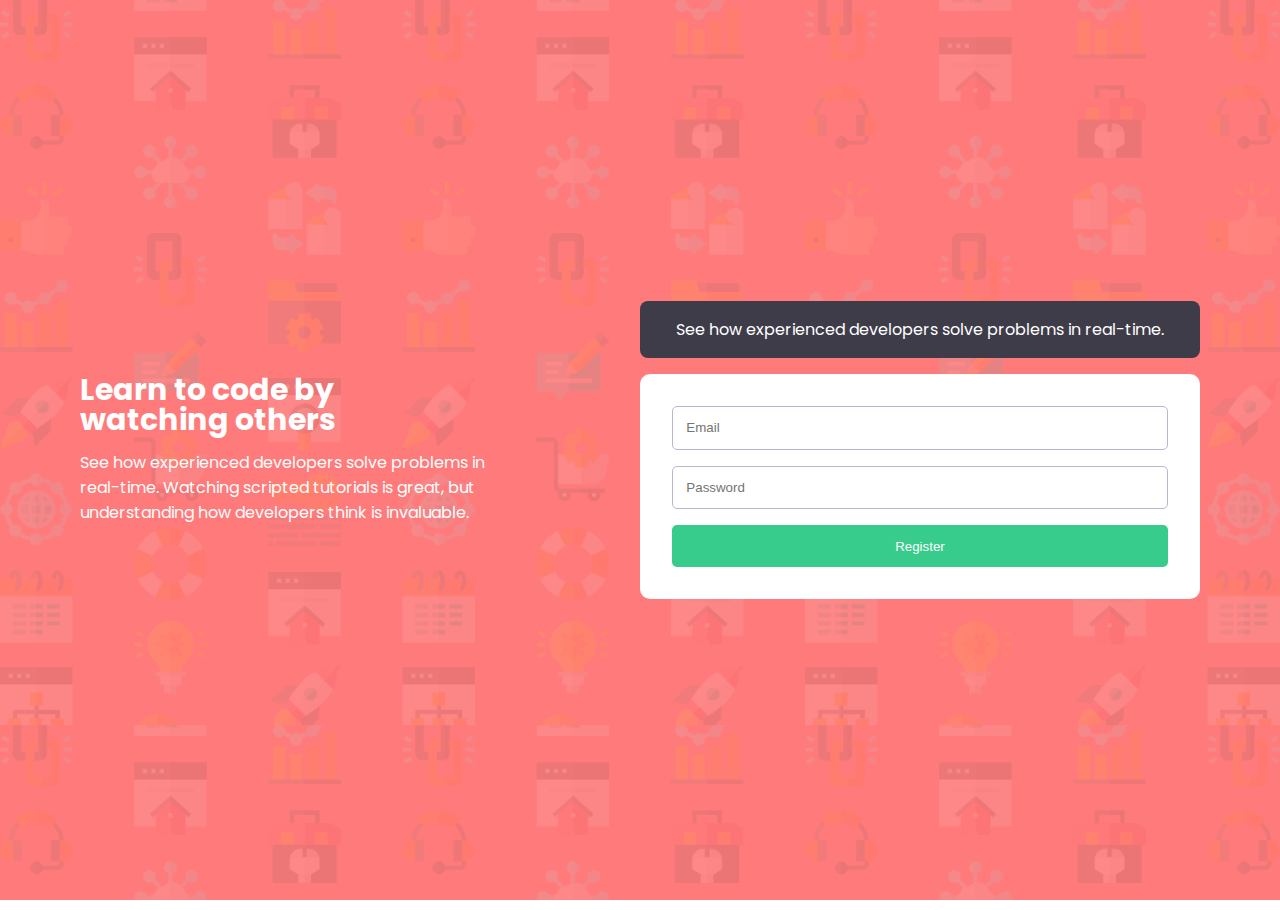
<file: WORKSHOP/intro-component-with-signup-form-master/index.html>
<!DOCTYPE html>
<html lang="en">
<head>
  <meta charset="UTF-8">
  <meta name="viewport" content="width=device-width, initial-scale=1.0"> <!-- displays site properly based on user's device -->

  <link rel="icon" type="image/png" sizes="32x32" href="./images/favicon-32x32.png">
  
  <title>Frontend Mentor | Intro component with sign up form</title>
  <link rel="stylesheet" href="css/styles.css">


</head>
<body>

  <div class="container">
    <div class="sub left">
      <div class="left-sub">
        <h1>Learn to code by <br> watching others</h1>
        <p>See how experienced developers solve problems in real-time. Watching scripted tutorials is great, 
          but understanding how developers think is invaluable. 
          </p></div>
    </div>
    <div class="sub right">
      <div>
        <div class="alert-box">
          <p>See how experienced developers solve problems in real-time.</p>
          </div>
        <div class="form-container">
        <form action="">
          <input type="text" name="" id="Email" placeholder="Email">
          <input type="password" name="" id="Password" placeholder="Password">
          <button type="submit">Register</button>
        </form></div>
    </div>
    </div>
  </div>

  <!-- Learn to code by watching others

  See how experienced developers solve problems in real-time. Watching scripted tutorials is great, 
  but understanding how developers think is invaluable. 

  Try it free 7 days then $20/mo. thereafter

  First Name 
  Last Name 
  Email Address
  Password

  Claim your free trial 

  By clicking the button, you are agreeing to our Terms and Services -->
  
</body>
</html>
</file>
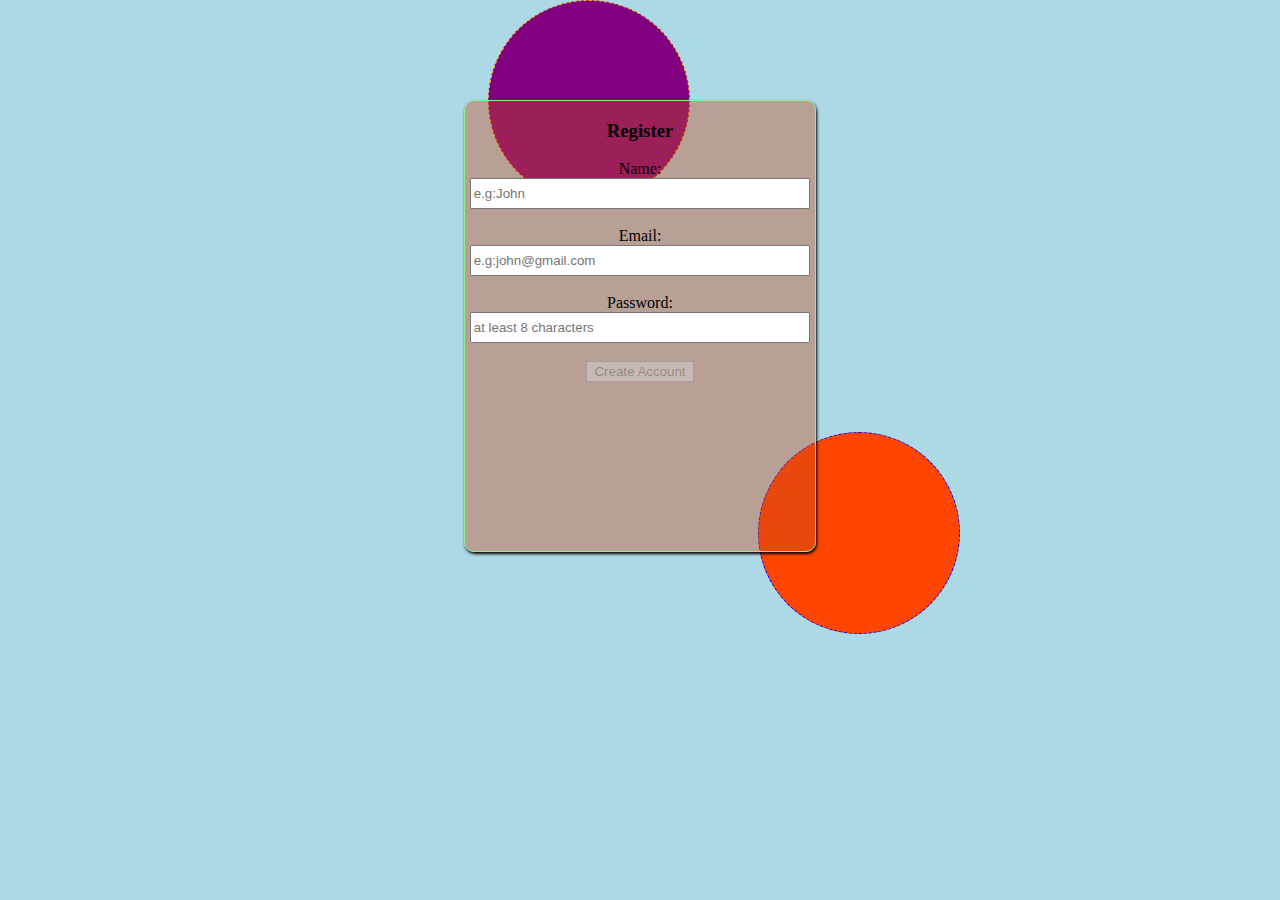
<file: WORKSHOP/workshop.html>
<!DOCTYPE html>
<html lang="en">
<head>
    <meta charset="UTF-8">
    <meta http-equiv="X-UA-Compatible" content="IE=edge">
    <meta name="viewport" content="width=device-width, initial-scale=1.0">
    <link rel="stylesheet" href="css/workshop.css">
    <title>WORKSHOP WITH Mr. LUDOVIC</title>
</head>
<body>
    <div class="sphere1" id="sphere1"></div>
    <section class="container">
        <div class="form_container">
            <form class="register_form">
            <h3>Register</h3>
            <div class="for_group">
                <label for="user_name">Name:</label>
                <input type="text" placeholder="e.g:John" id="user_name" class="user_name">
            </div><br>
            <div class="for_group">
                <label for="user_email">Email:</label>
                <input type="text" placeholder="e.g:john@gmail.com" id="user_email" class="user_email">
            </div><br>
            <div class="for_group">
                <label for="user_password">Password:</label>
                <input type="text" placeholder="at least 8 characters" id="user_password" class="user_password">
            </div><br>
            <button type="submit" id="submitBtn" class="submitBtn" disabled>Create Account</button>
        </form>
        </div>
    </section>
    <div class="sphere1" id="sphere2"></div>

    <script src="javascript/workshop.js"></script>
</body>
</html>
</file>
<file: WORKSHOP/intro-component-with-signup-form-master/css/styles.css>
@import url('https://fonts.googleapis.com/css2?family=Poppins:wght@400;500;600;700&display=swap');
:root {
    --desktop-bg: hsl(0, 100%, 74%);
    --alert-bg: hsl(249, 10%, 26%);
    --border-color: hsl(246, 25%, 77%);
}
* {
    padding: 0;
    margin: 0;
    box-sizing: border-box;
}

body {
    font-family: 'Poppins', sans-serif;
}

.container {
    width: 100vw;
    height: 100vh;
    margin-bottom: 10px;
    background-color: var(--desktop-bg);
    background-image: url(../images/bg-intro-desktop.png);
    background-size: 100%;
    display: flex;
    padding: 5em;
}

.sub {
    width: 50%;
    height: 100%;
}

.left {
  display: flex;
  align-items: center;
  color: #fff;
}

.right {
    display: grid;
    align-items: center;
    color: #fff;
}
.left h1 {
    font-size: 30px;
    line-height: 30px;
    margin-bottom: 0.5em;
}

.left p {
    width: 75%;
}

.right .alert-box {
    width: 100%;
    padding: 1em;
    border-radius: 8px;
    color: #fff;
    background-color: var(--alert-bg);
    text-align: center;
    margin-bottom: 1em;
}

.right form {
    width: 100%;
    height: auto;
    padding: 2em;
    display: flex;
    flex-direction: column;
    gap: 1em;
    background-color: #fff;
    border-radius: 10px;
}

form input {
    outline: none;
    border: 1px solid var(--border-color);
    padding: 1em;
    border-radius: 5px;
}

form button {
    width: 100%;
    color: white;
    padding: 1em;
    border: none;
    border-radius: 5px;
    background-color: hsl(154, 59%, 51%);
}
</file>
<file: WORKSHOP/css/workshop.css>
input:focus {
    outline: none !important;
    height: 30px;
    border-radius: 5px;
    width: 95%;
    color: blue;
    background-color: rgba(50, 30, 230, 0.1);
}

.container{
    width: 350px;
    height: 450px;
    border: 1px solid lightgreen;
    border-radius: 10px;
    box-shadow: 1px 2px 3px;
    text-align: center;
    background-color: rgba(200, 77, 33, 0.4);
    margin: auto;
    z-index: 10;
    position: relative;
    margin-top: 100px;
}

input{
    width: 95%;
    height: 25px;
}

body {
    background-color: lightblue;
}
#sphere1 {
    width: 200px;
    height: 200px;
    border: 1px dashed orange;
    border-radius: 50%;
    background-color: purple;
    margin: auto;
    position: absolute;
    margin-left: 480px;
    margin-top: -100px;
}

#sphere2 {
    width: 200px;
    height: 200px;
    border: 1px dashed blue;
    border-radius: 50%;
    background-color: orangered;
    margin: auto;
    position: relative;
    margin-left: 750px;
    z-index: 9;
    margin-top: -120px;
}
</file>
